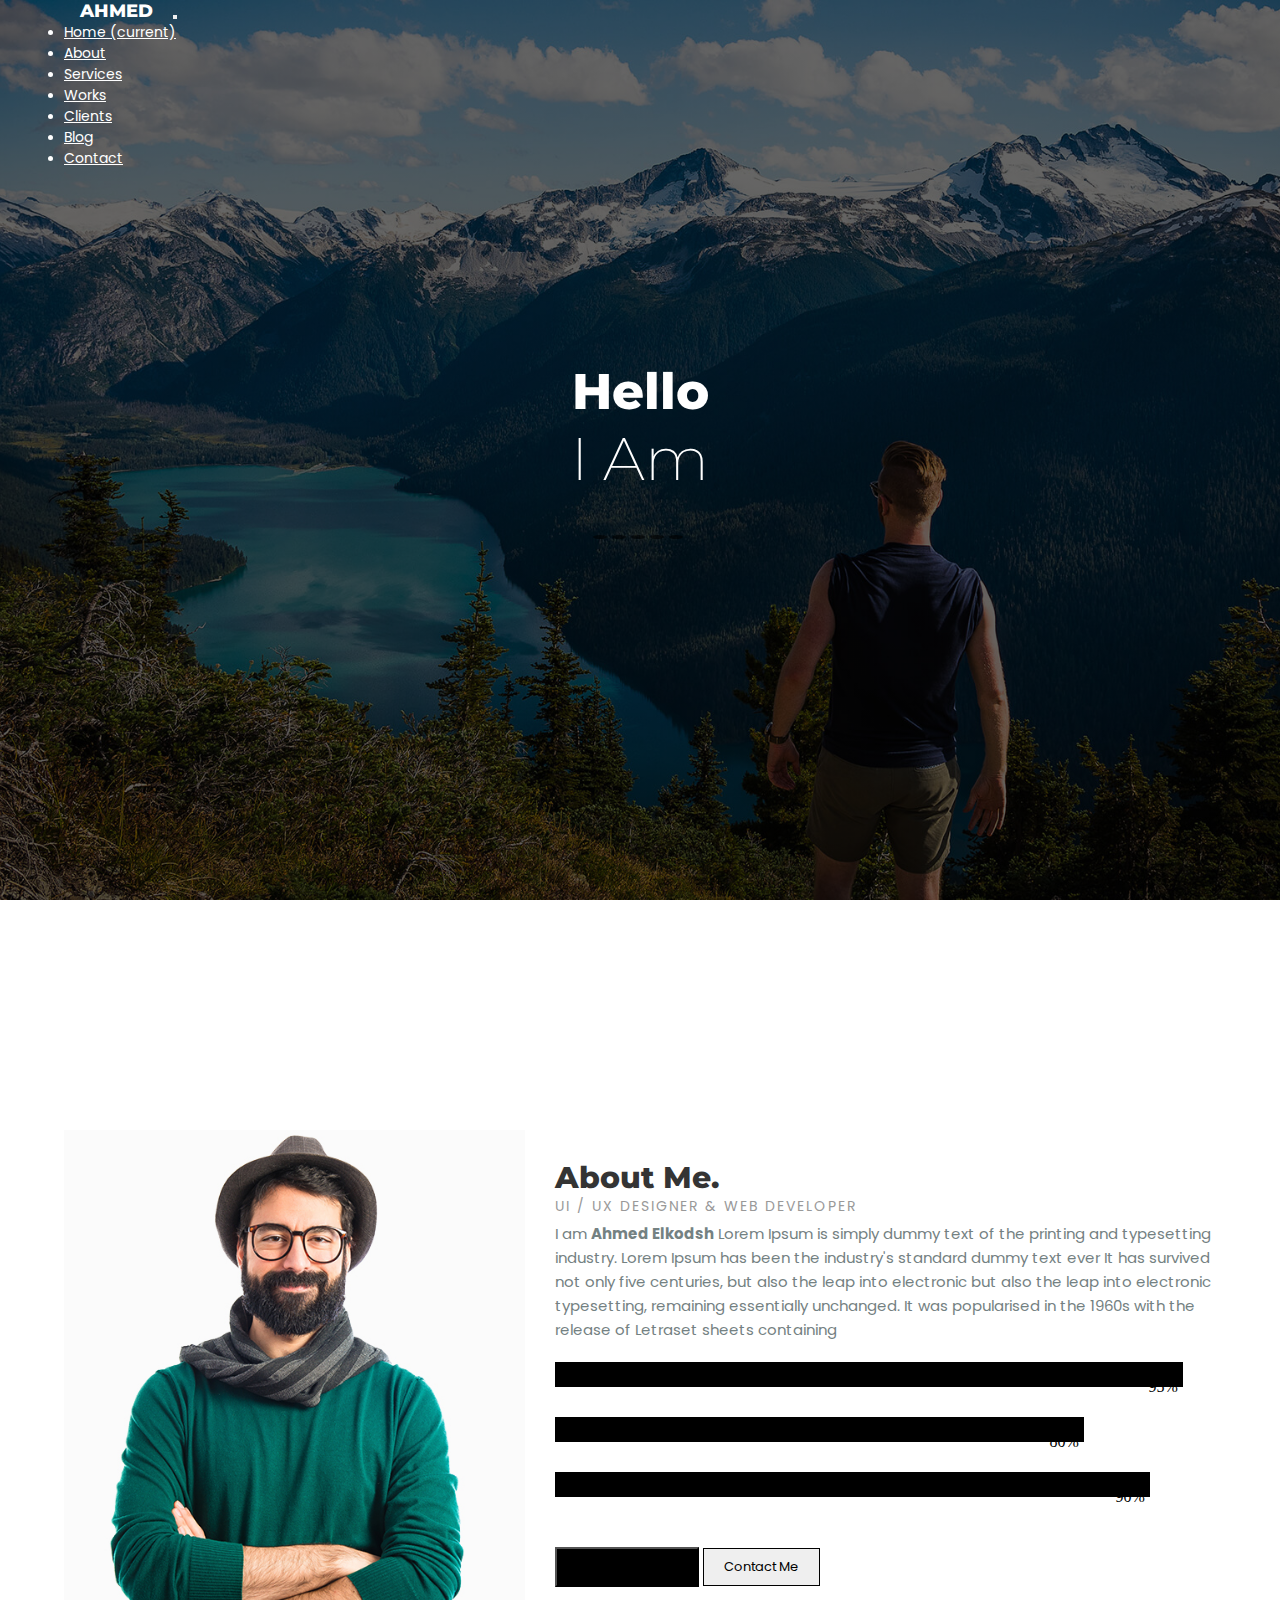
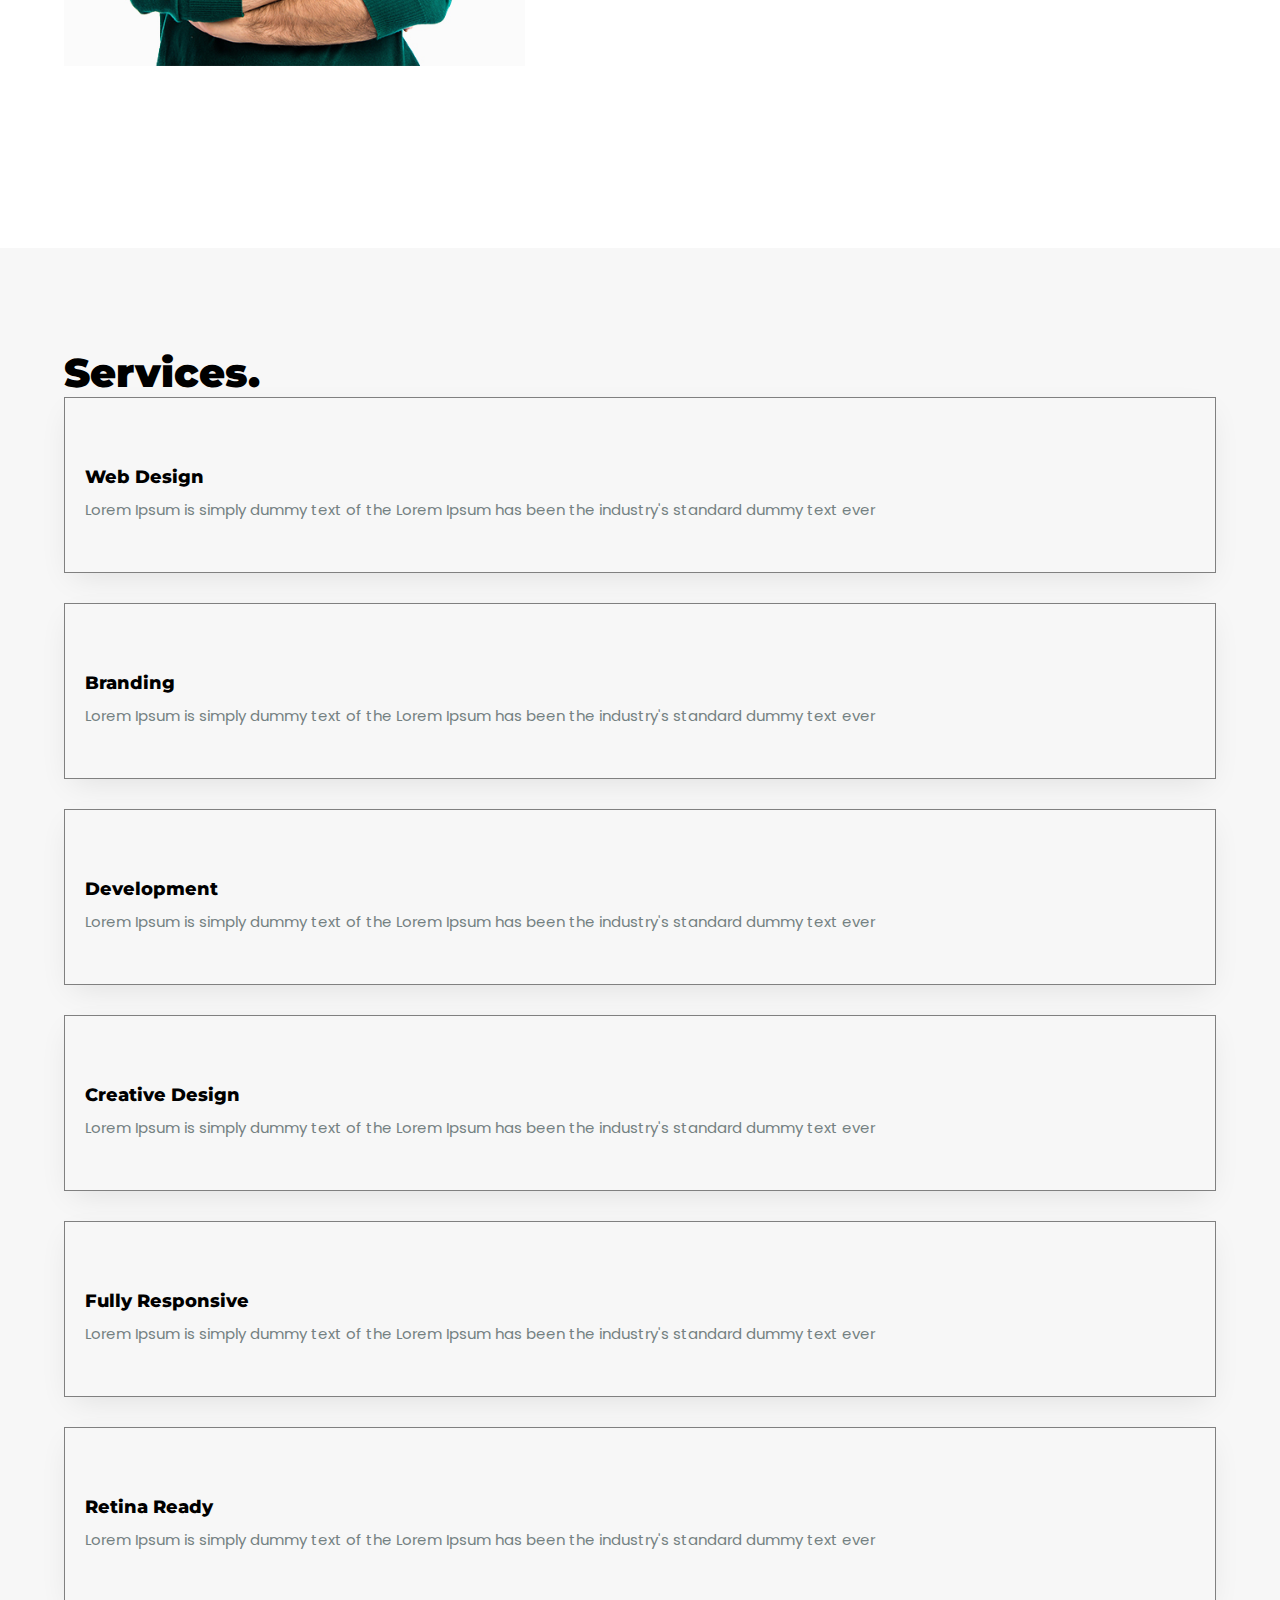
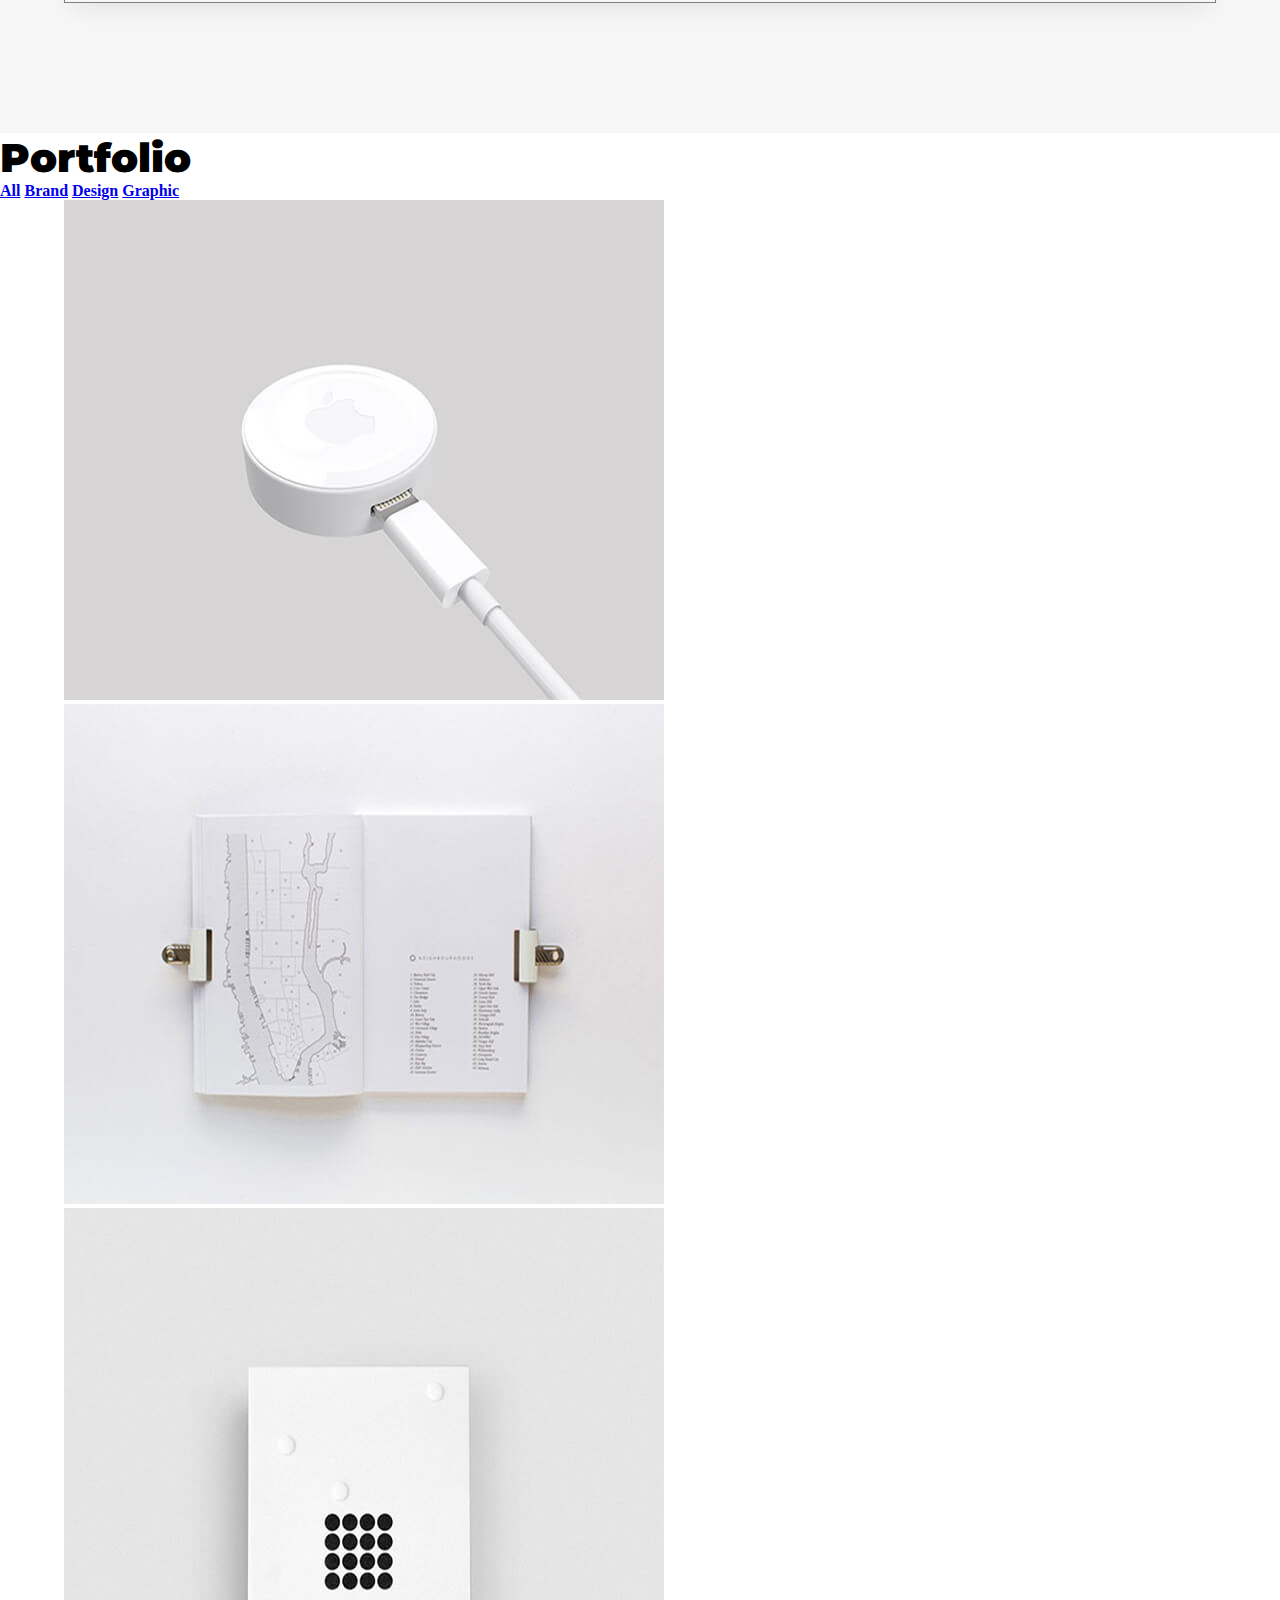
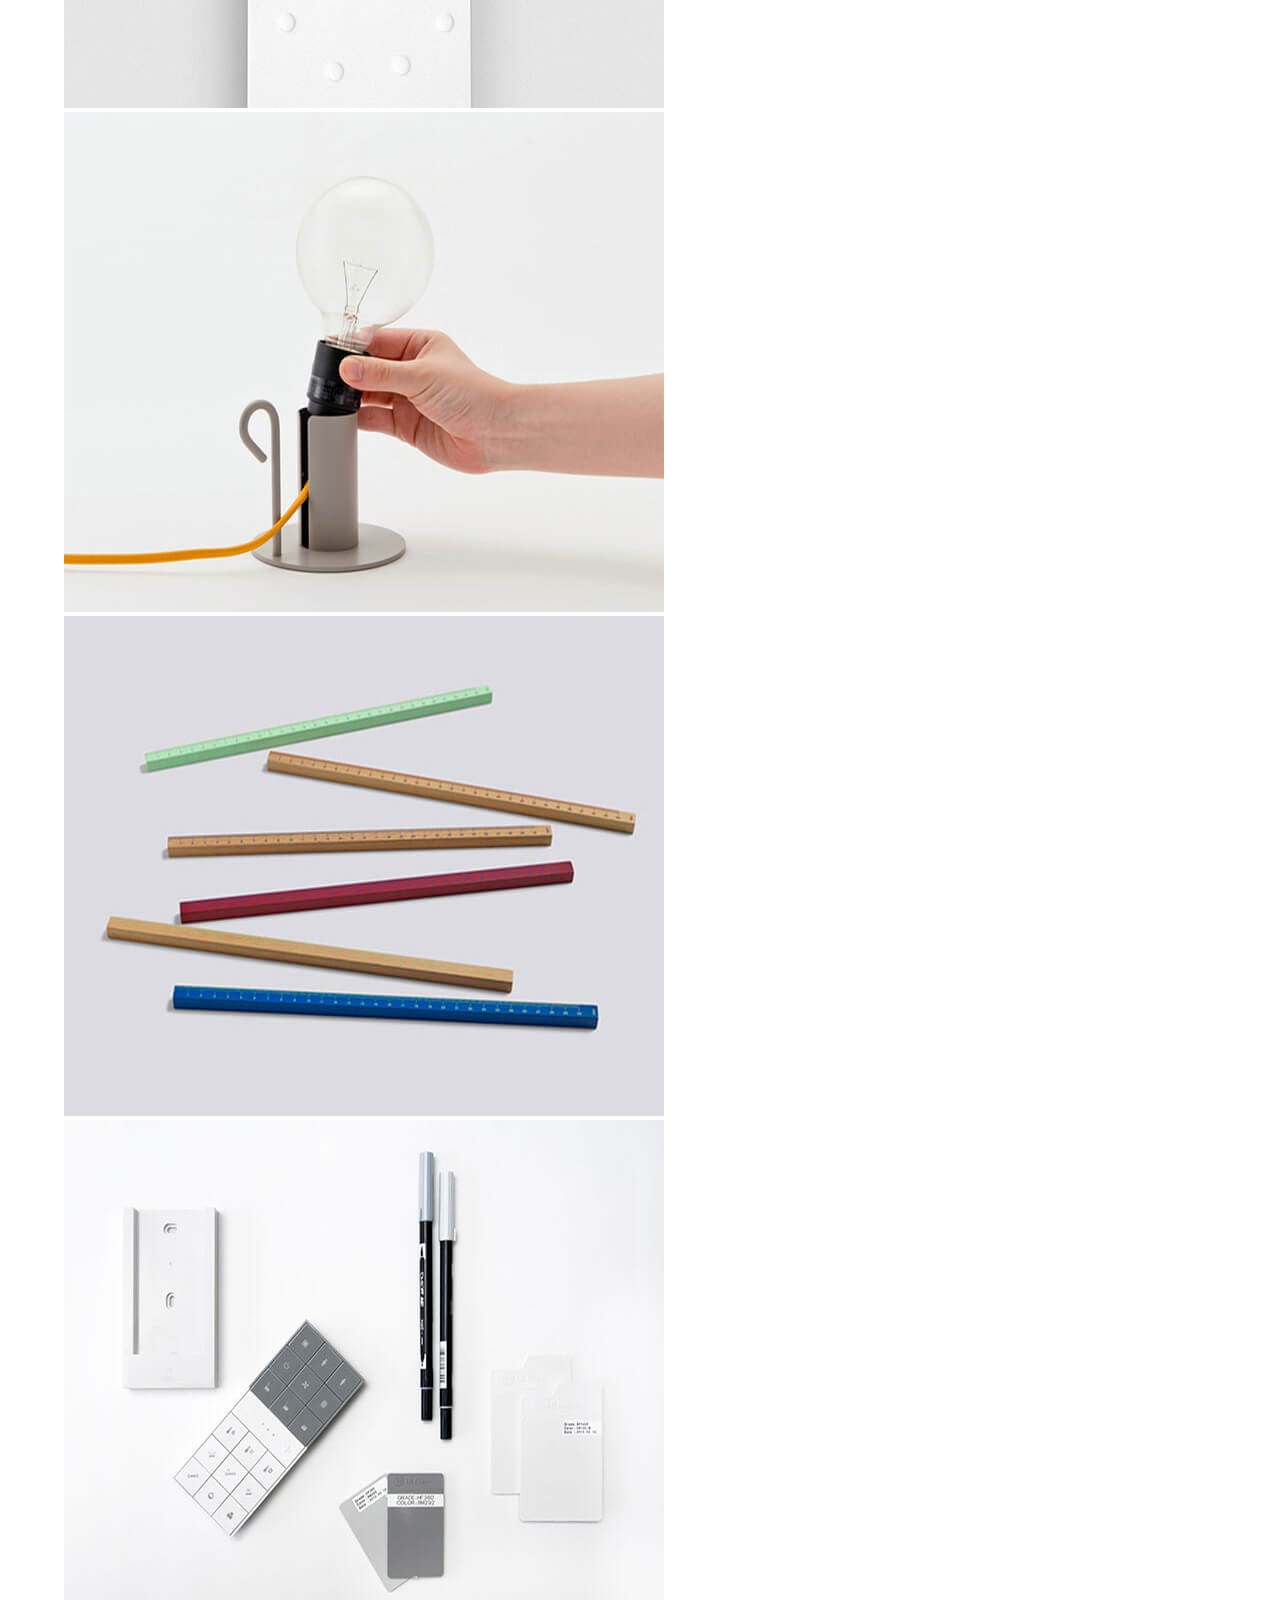
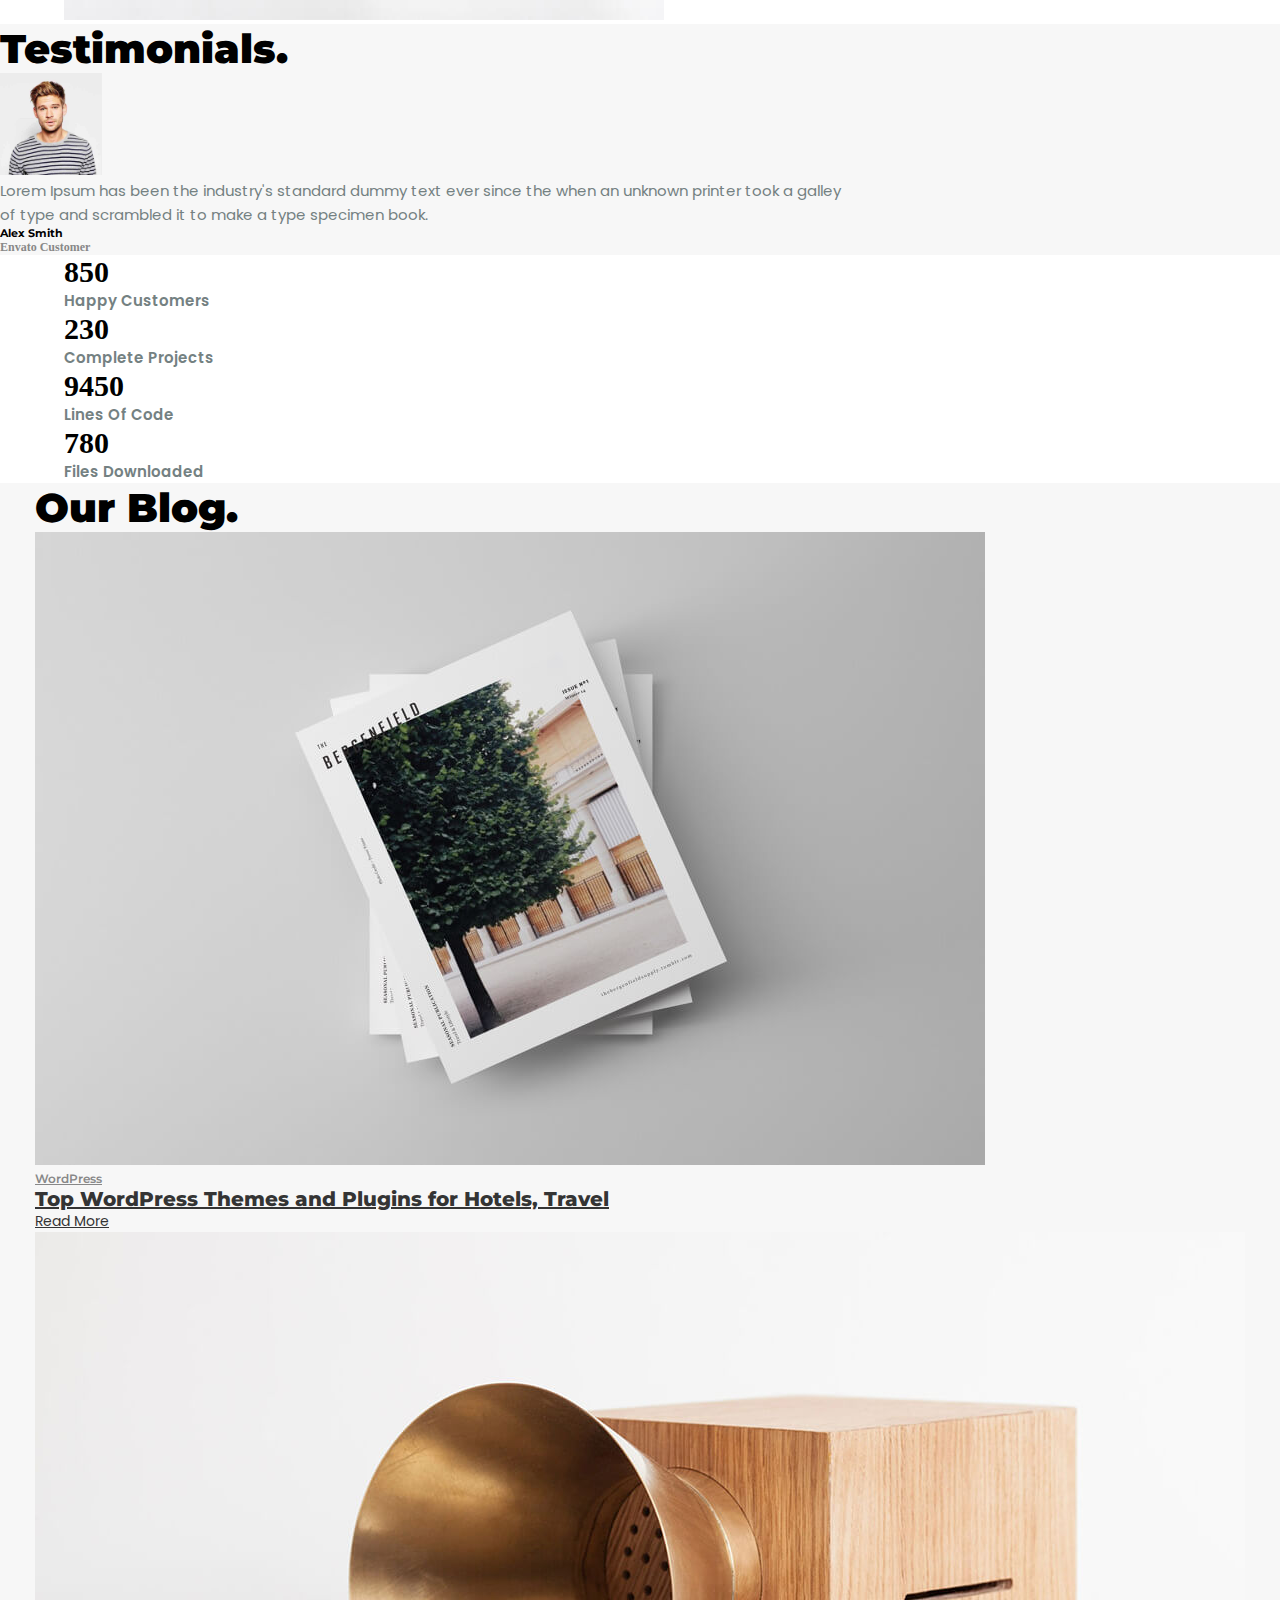
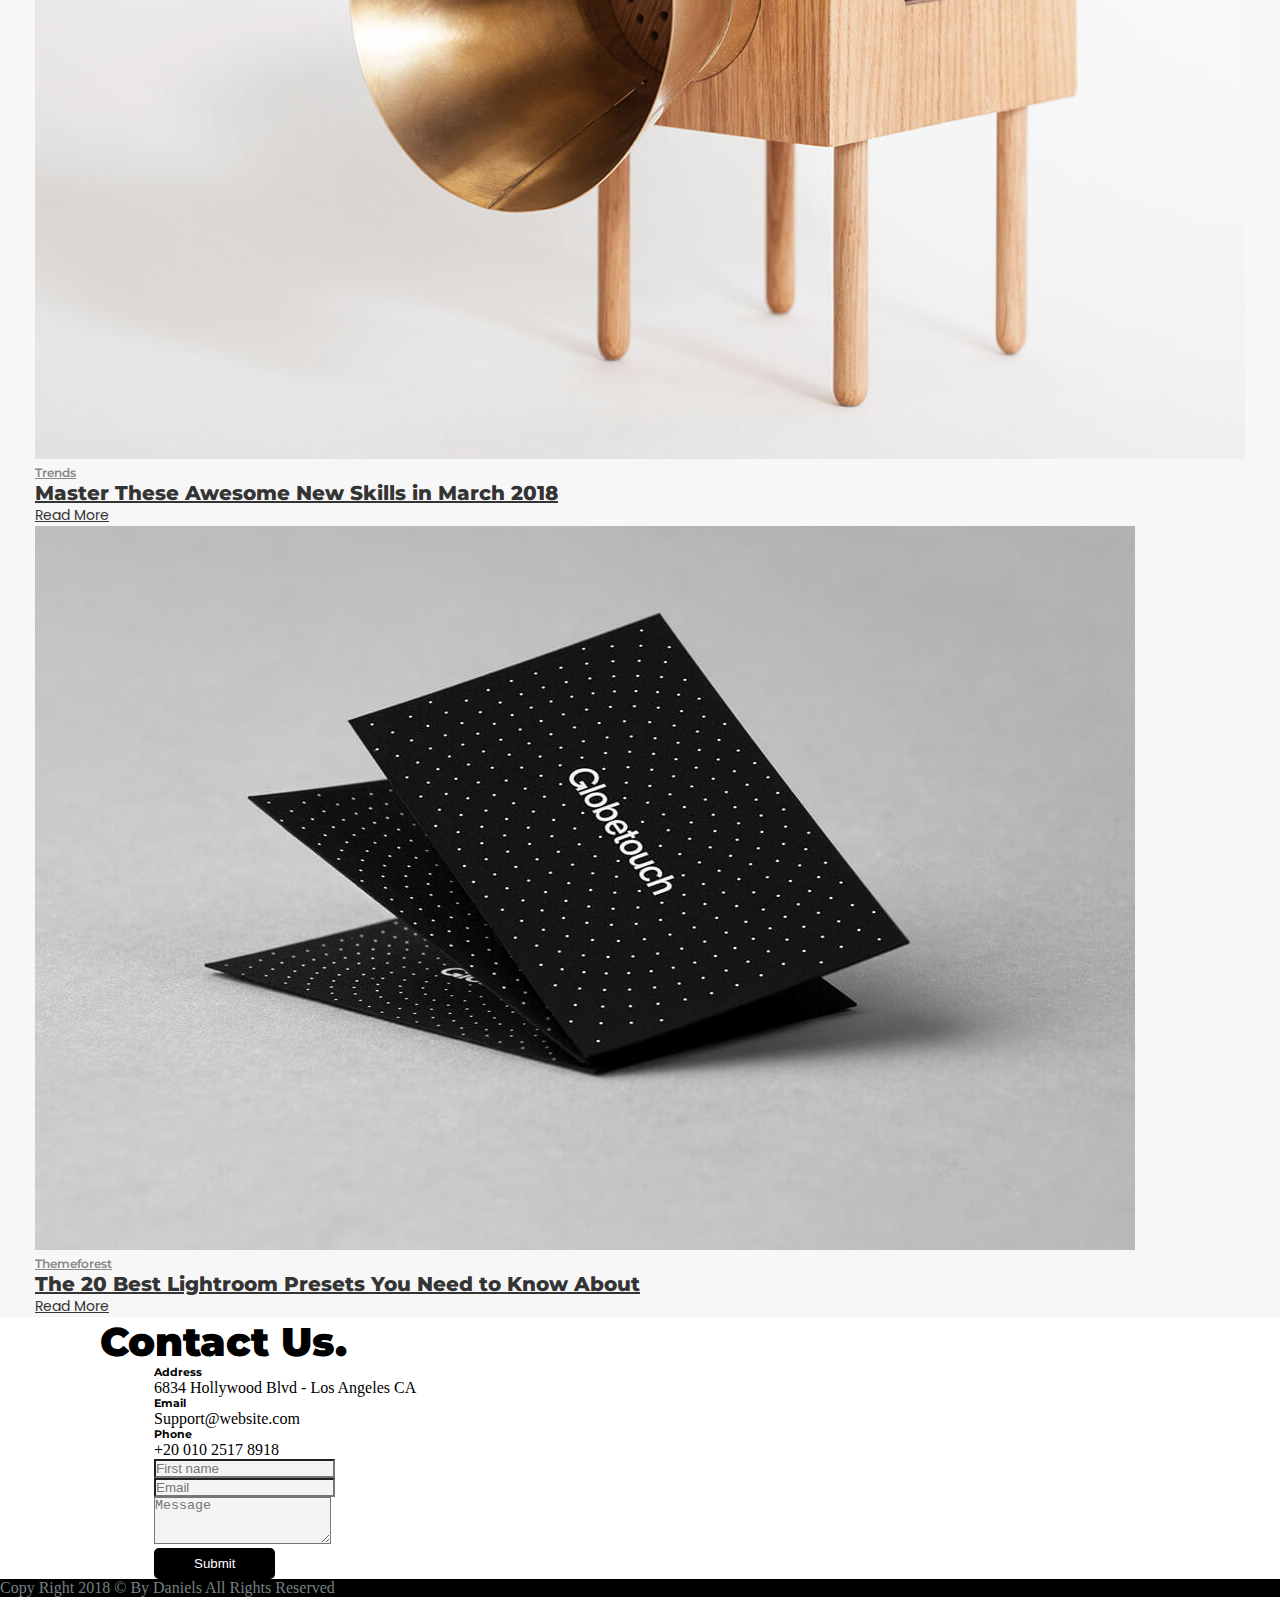
<file: index.html>
<!DOCTYPE html>
<html lang="en">

<head>
  <meta charset="UTF-8">
  <meta name="viewport" content="width=device-width, initial-scale=1.0">
  <link
    href="https://fonts.googleapis.com/css2?family=Poppins:ital,wght@0,100;0,200;0,300;0,400;0,500;0,600;1,200&display=swap"
    rel="stylesheet">
  <link
    href="https://fonts.googleapis.com/css2?family=Montserrat:ital,wght@0,200;0,300;0,400;0,500;0,600;0,700;0,900;1,200;1,300&display=swap"
    rel="stylesheet">
  <link rel="stylesheet" href="https://cdnjs.cloudflare.com/ajax/libs/font-awesome/5.15.1/css/all.min.css"
    integrity="sha512-+4zCK9k+qNFUR5X+cKL9EIR+ZOhtIloNl9GIKS57V1MyNsYpYcUrUeQc9vNfzsWfV28IaLL3i96P9sdNyeRssA=="
    crossorigin="anonymous" />
  <link rel="stylesheet" href="https://cdn.jsdelivr.net/npm/bootstrap@4.5.3/dist/css/bootstrap.min.css"
    integrity="sha384-TX8t27EcRE3e/ihU7zmQxVncDAy5uIKz4rEkgIXeMed4M0jlfIDPvg6uqKI2xXr2" crossorigin="anonymous">


  <link rel="stylesheet" href="./css/style.css">
  <title>Document</title>
</head>

<body>
  <!------------------ Header ------------------>
  <header>
    <!------------------ Navbar ------------------>
    <nav class="navbar navbar-expand-lg bg-transparent fixed-top container o">
      <a href="#" class="logo">AHMED</a>
      <button class="navbar-toggler" type="button" data-toggle="collapse" data-target="#navbarSupportedContent"
        aria-controls="navbarSupportedContent" aria-expanded="false" aria-label="Toggle navigation">
        <span class="navbar-toggler-icon"></span>
      </button>

      <div class="collapse navbar-collapse" id="navbarSupportedContent">
        <ul class="navbar-nav ml-auto">
          <li class="nav-item active pl-4">
            <a class="nav-link active" href="#">Home <span class="sr-only">(current)</span></a>
          </li>
          <li class="nav-item pl-4">
            <a class="nav-link" href="#">About</a>
          </li>
          <li class="nav-item pl-4">
            <a class="nav-link" href="#">Services</a>
          </li>
          <li class="nav-item pl-4">
            <a class="nav-link" href="#">Works</a>
          </li>
          <li class="nav-item pl-4">
            <a class="nav-link" href="#">Clients</a>
          </li>
          <li class="nav-item pl-4">
            <a class="nav-link" href="#">Blog</a>
          </li>
          <li class="nav-item pl-4">
            <a class="nav-link" href="#">Contact</a>
          </li>
        </ul>

      </div>
    </nav>
    <!------------------ /Navbar ------------------>
    <section>
      <h2>Hello</h2>
      <h1>I Am <span></span></h1>
      <div class="icons">
        <a href="#"><i class="fab fa-facebook-f"></i></a>
        <a href="#"><i class="fab fa-twitter"></i></a>
        <a href="#"><i class="fab fa-linkedin-in"></i></a>
        <a href="#"><i class="fab fa-behance"></i></a>
        <a href="#"><i class="fab fa-youtube"></i></a>
      </div>
    </section>
  </header>
  <!------------------ /Header ------------------>

  <!------------------ About -------------------->
  <section class="about-section container">
    <img src="./img/hero.jpg" alt="">

    <div class="inside-about">
      <div class="section-content">
        <h3>About Me.</h3>
        <p class="intro">UI / UX DESIGNER & WEB DEVELOPER</p>
        <p class="text">I am <strong>Ahmed Elkodsh</strong> Lorem Ipsum is simply dummy text of the printing and
          typesetting
          industry. Lorem
          Ipsum has been the industry's standard dummy text ever It has survived not only five centuries, but also the
          leap
          into electronic but also the leap into electronic typesetting, remaining essentially unchanged. It was
          popularised
          in the 1960s
          with the release of Letraset sheets containing</p>
      </div>

      <div class="skills">
        <div class="skill-progress progress item-1">
          <div class="progress-bar bg-dark shadow-lg" role="progressbar" style="width: 95%;" aria-valuenow="95"
            aria-valuemin="0" aria-valuemax="100">
            <div class="fst-part">Web Design</div>
            <div class="scnd-part">95%</div>
          </div>
        </div>
        <div class="skill-progress progress item-2">
          <div class="progress-bar bg-dark shadow-sm" role="progressbar" style="width: 80%;" aria-valuenow="80"
            aria-valuemin="0" aria-valuemax="100">
            <div class="fst-part">Branding</div>
            <div class="scnd-part">80%</div>
          </div>
        </div>
        <div class="skill-progress progress item-3">
          <div class="progress-bar bg-dark shadow-sm" role="progressbar" style="width: 90%;" aria-valuenow="90"
            aria-valuemin="0" aria-valuemax="100">
            <div class="fst-part">Development</div>
            <div class="scnd-part">90%</div>
          </div>
        </div>

        <div class="about-buttons">
          <button type="button" class="btn btn-dark fst-btn">Dowmload C.V.</button>
          <button type="button" class="btn btn-light scnd-btn">Contact Me</button>
        </div>
      </div>
    </div>
  </section>
  <!------------------ /About -------------------->

  <!------------------ Services ------------------>
  <section class="services text-center">
    <div class="container">
      <h3 class="pb-5">Services.</h3>

      <div class="row row-1">
        <div class="col-md-4">
          <div class="item border rounded">
            <i class="fas fa-laptop border fa-2x rounded-circle "></i>
            <h6>Web Design</h6>
            <p class="text">Lorem Ipsum is simply dummy text of the Lorem Ipsum has been the industry's standard dummy
              text
              ever
            </p>
          </div>
        </div>
        <div class="col-md-4">
          <div class="item border rounded">
            <i class="fas fa-bullhorn border fa-2x rounded-circle "></i>
            <h6>Branding</h6>
            <p class="text">Lorem Ipsum is simply dummy text of the Lorem Ipsum has been the industry's standard dummy
              text ever
            </p>
          </div>
        </div>
        <div class="col-md-4">
          <div class="item border rounded">
            <i class="fas fa-umbrella border fa-2x rounded-circle "></i>
            <h6>Development</h6>
            <p class="text">Lorem Ipsum is simply dummy text of the Lorem Ipsum has been the industry's standard dummy
              text ever
            </p>
          </div>
        </div>
        <div class="row row-2">
          <div class="col-md-4 ">
            <div class="item border rounded">
              <i class="far fa-gem border fa-2x rounded-circle "></i>
              <h6>Creative Design</h6>
              <p class="text">Lorem Ipsum is simply dummy text of the Lorem Ipsum has been the industry's standard dummy
                text ever
              </p>
            </div>
          </div>
          <div class="col-md-4 ">
            <div class="item border rounded">
              <i class="fas fa-tv border fa-2x rounded-circle "></i>
              <h6>Fully Responsive</h6>
              <p class="text">Lorem Ipsum is simply dummy text of the Lorem Ipsum has been the industry's standard dummy
                text ever
              </p>
            </div>
          </div>
          <div class="col-md-4 ">
            <div class="item border rounded">
              <i class="fas fa-camera border fa-2x rounded-circle "></i>
              <h6>Retina Ready</h6>
              <p class="text">Lorem Ipsum is simply dummy text of the Lorem Ipsum has been the industry's standard dummy
                text ever
              </p>
            </div>
          </div>
        </div>
  </section>
  <!------------------ /Services ------------------>

  <!------------------ portfolio ------------------>
  <section class="portfolio">
    <h3 class="text-center mt-5 pt-3">Portfolio</h3>
    <nav class="nav d-flex justify-content-center mt-5 mb-5">
      <a class="nav-link text-dark active" href="#">All</a>
      <a class="nav-link text-dark" href="#">Brand</a>
      <a class="nav-link text-dark" href="#">Design</a>
      <a class="nav-link text-dark" href="#">Graphic</a>
    </nav>
    <div class="container">
      <div class="row">
        <div class="col-md-4">
          <div class="img-overlay d-flex flex-column justify-content-center align-items-center">
            <h6>WEB DESIGN</h6>
            <div class="icons">
              <i class="fas fa-unlink border rounded-circle p-2"></i>
              <i class="fas fa-search-plus border rounded-circle p-2"></i>
            </div>
          </div>
          <img class="img-fluid mb-4" src="./img/portfolio/1.jpg" alt="">
        </div>
        <div class="col-md-4">
          <div class="img-overlay d-flex flex-column  justify-content-center align-items-center">
            <h6>WEB DESIGN</h6>
            <div class="icons">
              <i class="fas fa-unlink border rounded-circle p-2"></i>
              <i class="fas fa-search-plus border rounded-circle p-2"></i>
            </div>
          </div>
          <img class="img-fluid" src="./img/portfolio/2.jpg" alt="">
        </div>
        <div class="col-md-4">
          <div class="img-overlay d-flex flex-column  justify-content-center align-items-center">
            <h6>WEB DESIGN</h6>
            <div class="icons">
              <i class="fas fa-unlink border rounded-circle p-2"></i>
              <i class="fas fa-search-plus border rounded-circle p-2"></i>
            </div>
          </div>
          <img class="img-fluid" src="./img/portfolio/3.jpg" alt="">
        </div>
        <div class="col-md-4">

          <img class="img-fluid" src="./img/portfolio/4.jpg" alt="">
          <div class="img-overlay-2 d-flex flex-column  justify-content-center align-items-center">
            <h6>WEB DESIGN</h6>
            <div class="icons">
              <i class="fas fa-unlink border rounded-circle p-2"></i>
              <i class="fas fa-search-plus border rounded-circle p-2"></i>
            </div>
          </div>
        </div>
        <div class="col-md-4">
          <div class="img-overlay-2 d-flex flex-column  justify-content-center align-items-center">
            <h6>WEB DESIGN</h6>
            <div class="icons">
              <i class="fas fa-unlink border rounded-circle p-2"></i>
              <i class="fas fa-search-plus border rounded-circle p-2"></i>
            </div>
          </div>
          <img class="img-fluid" src="./img/portfolio/5.jpg" alt="">
        </div>
        <div class="col-md-4">
          <div class="img-overlay-2 d-flex flex-column  justify-content-center align-items-center">
            <h6>WEB DESIGN</h6>
            <div class="icons">
              <i class="fas fa-unlink border rounded-circle p-2"></i>
              <i class="fas fa-search-plus border rounded-circle p-2"></i>
            </div>
          </div>
          <img class="img-fluid" src="./img/portfolio/6.jpg" alt="">
        </div>
      </div>
    </div>
  </section>
  <!------------------ /portfolio ------------------>

  <!------------------ Testimonials ------------------>
  <section class="testimonials">
    <h3 class="mt-5 pt-5 mb-5 pb-5 text-center">Testimonials.</h3>
    <img class="img-fluid mx-auto d-block rounded-circle pb-3" src="./img/clients/1.jpg" alt="">
    <p class="text text-center pb-3">Lorem Ipsum has been the industry's standard dummy text ever since the when an
      unknown
      printer
      took a galley<br>of type and scrambled it to make a type specimen book.</p>
    <h6 class="text-center customer">Alex Smith</h6>
    <p class="pb-5 mb-5 text-center customer-title">Envato Customer</p>
  </section>
  <!------------------ End Testimonials ------------------>

  <!------------------ Numbers ------------------>
  <section class="numbers mt-5 pt-5 mb-5 pb-5">
    <div class="container text-center">
      <div class="row">
        <div class="col-md-3">
          <i class="fas fa-users fa-2x mb-3"></i>
          <p class="num">850</p>
          <p class="num-text">Happy Customers</p>
        </div>
        <div class="col-md-3">
          <i class="fas fa-thumbs-up fa-2x mb-3"></i>
          <p class="num">230</p>
          <p class="num-text">Complete Projects</p>
        </div>
        <div class="col-md-3">
          <i class="fas fa-bullhorn fa-2x mb-3"></i>
          <p class="num">9450</p>
          <p class="num-text">Lines Of Code</p>
        </div>
        <div class="col-md-3">
          <i class="fas fa-cloud-download-alt fa-2x mb-3"></i>
          <p class="num">780</p>
          <p class="num-text">Files Downloaded</p>
        </div>
      </div>
    </div>
  </section>
  <!------------------ /Numbers ------------------>

  <!------------------ Blog ------------------>
  <section class="blog py-5 my-5">
    <h3 class="text-center py-5">Our Blog.</h3>
    <div class="row">

      <div class="col-md-4">
        <div class="card">
          <div class="image">
            <img class="card-img-top" src="./img/blog/1.jpg" alt="Card image cap">
          </div>
          <div class="card-body">
            <a href="#" class="card-title">WordPress</a>
            <p><a href="#" class="card-text">Top WordPress Themes and Plugins for Hotels, Travel</a></p>
            <a href="#" class="read-more">Read More</a>
          </div>
        </div>
      </div>
      <div class="col-md-4">
        <div class="card">
          <div class="image">
            <img class="card-img-top" src="./img/blog/2.jpg" alt="Card image cap">
          </div>
          <div class="card-body">
            <a href="#" class="card-title">Trends</a>
            <p><a href="#" class="card-text">Master These Awesome New Skills in March 2018</a></p>
            <a href="#" class="read-more">Read More</a>
          </div>
        </div>
      </div>
      <div class="col-md-4">
        <div class="card">
          <div class="image">
            <img class=" card-img-top" src="./img/blog/3.jpg" alt="Card image cap">
          </div>
          <div class="card-body">
            <a href="#" class="card-title mb-4 mt-4">Themeforest</a>
            <p><a href="#" class="card-text pb-3">The 20 Best Lightroom Presets You Need to Know About</a></p>
            <a href="#" class="read-more pb-2">Read More</a>
          </div>
        </div>
      </div>
    </div>
    </div>
  </section>
  <!------------------ /Blog ------------------>

  <!------------------ Contact ------------------>
  <section class="contact py-5 my-5 ">
    <h3 class="pb-5 mb-3 text-center">Contact Us.</h3>
    <div class="container">
      <div class="row mb-3 pb-5 text-center">

        <div class="col-md-4">
          <i class="fas fa-location-arrow border rounded-circle p-3 m-3"></i>
          <h6>Address</h6>
          <p>6834 Hollywood Blvd - Los Angeles CA</p>
        </div>
        <div class="col-md-4">
          <i class="fas fa-envelope border rounded-circle p-3 m-3"></i>
          <h6>Email</h6>
          <p>Support@website.com</p>
        </div>
        <div class="col-md-4">
          <i class="fas fa-phone-alt border rounded-circle p-3 m-3"></i>
          <h6>Phone</h6>
          <p>+20 010 2517 8918</p>
        </div>
      </div>
      <form>
        <div class="row">
          <div class="col">
            <input type="text" class="form-control" placeholder="First name">
          </div>
          <div class="col mb-3">
            <input type="email" class="form-control" placeholder="Email">
          </div>
        </div>
        <div class="form-group">
          <textarea class="form-control" rows="3" placeholder="Message"></textarea>
        </div>
        <button type="submit">Submit</button>
      </form>

    </div>
  </section>
  <!------------------ /Contact ------------------>

  <!------------------ Footer ------------------>
  <footer class="text-center py-4">
    Copy Right 2018 © By Daniels All Rights Reserved
  </footer>
  <!------------------ /Footer ------------------>



  <script src="https://code.jquery.com/jquery-3.5.1.slim.min.js"
    integrity="sha384-DfXdz2htPH0lsSSs5nCTpuj/zy4C+OGpamoFVy38MVBnE+IbbVYUew+OrCXaRkfj"
    crossorigin="anonymous"></script>
  <script src="https://cdn.jsdelivr.net/npm/bootstrap@4.5.3/dist/js/bootstrap.bundle.min.js"
    integrity="sha384-ho+j7jyWK8fNQe+A12Hb8AhRq26LrZ/JpcUGGOn+Y7RsweNrtN/tE3MoK7ZeZDyx"
    crossorigin="anonymous"></script>
</body>

</html>
</file>
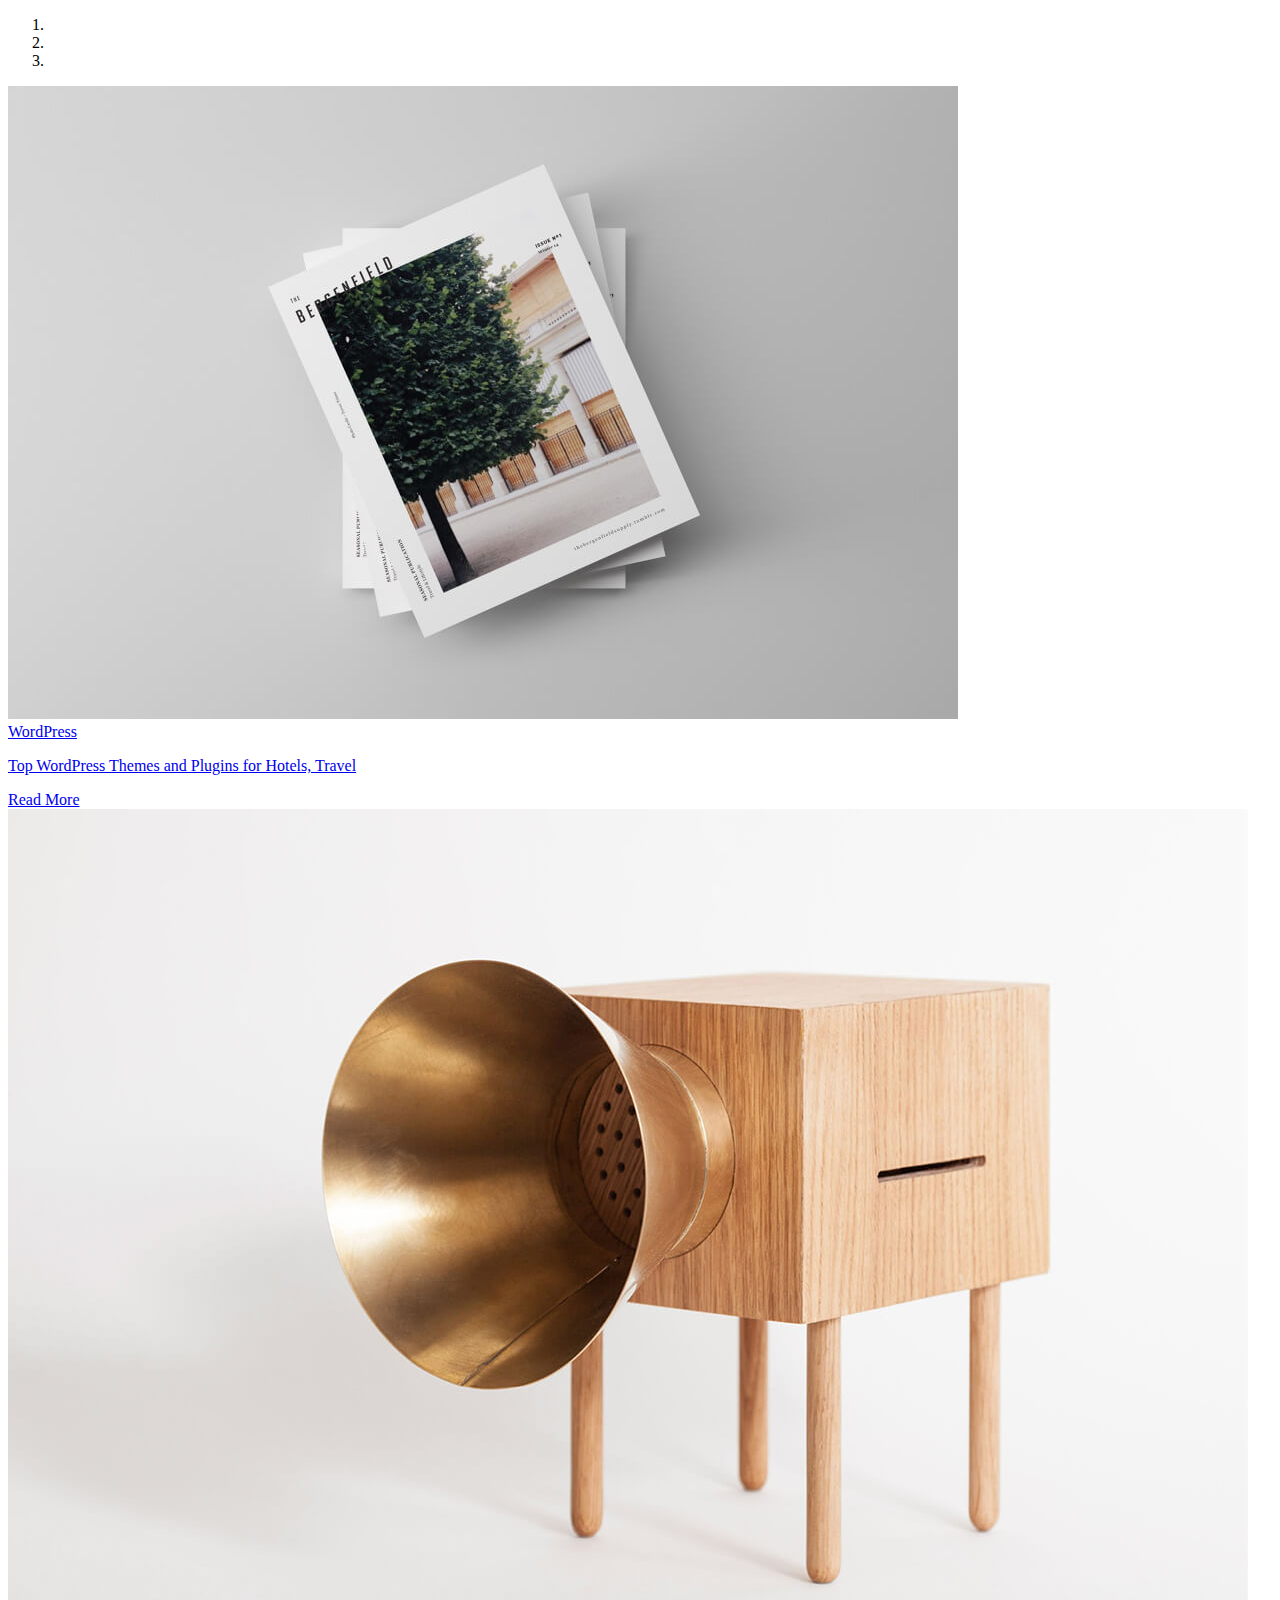
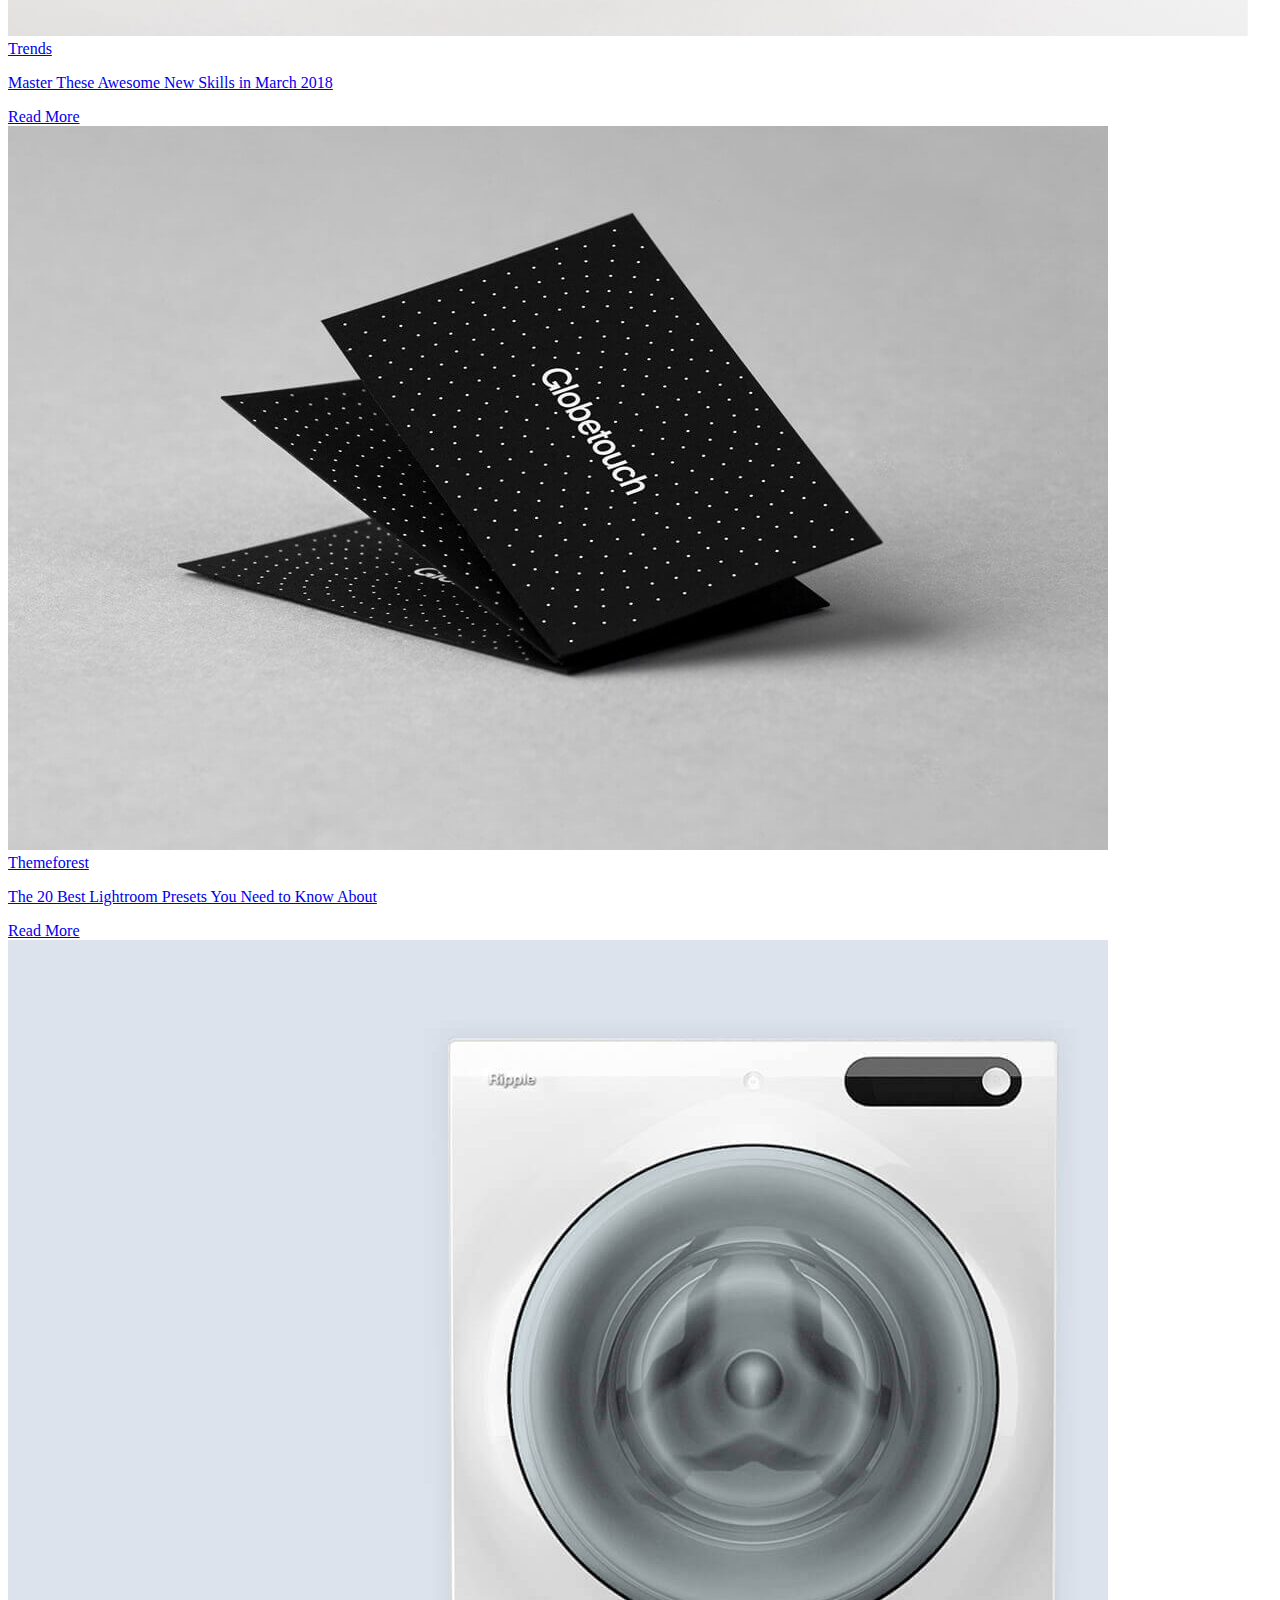
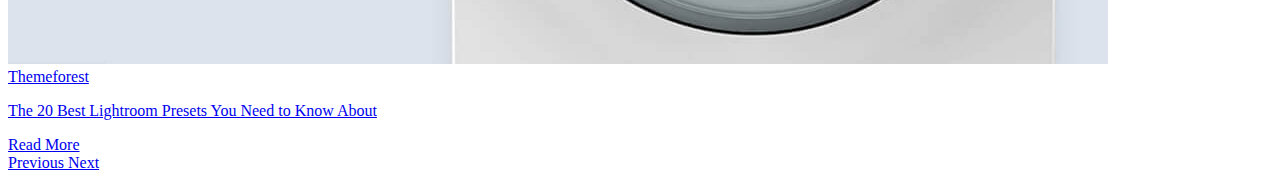
<file: test/test.html>
<!DOCTYPE html>
<html lang="en">

<head>
  <meta charset="UTF-8">
  <meta name="viewport" content="width=device-width, initial-scale=1.0">
  <link
    href="https://fonts.googleapis.com/css2?family=Poppins:ital,wght@0,100;0,200;0,300;0,400;0,500;0,600;1,200&display=swap"
    rel="stylesheet">
  <link
    href="https://fonts.googleapis.com/css2?family=Montserrat:ital,wght@0,200;0,300;0,400;0,500;0,600;0,700;0,900;1,200;1,300&display=swap"
    rel="stylesheet">
  <link rel="stylesheet" href="https://cdnjs.cloudflare.com/ajax/libs/font-awesome/5.15.1/css/all.min.css"
    integrity="sha512-+4zCK9k+qNFUR5X+cKL9EIR+ZOhtIloNl9GIKS57V1MyNsYpYcUrUeQc9vNfzsWfV28IaLL3i96P9sdNyeRssA=="
    crossorigin="anonymous" />
  <link rel="stylesheet" href="https://cdn.jsdelivr.net/npm/bootstrap@4.5.3/dist/css/bootstrap.min.css"
    integrity="sha384-TX8t27EcRE3e/ihU7zmQxVncDAy5uIKz4rEkgIXeMed4M0jlfIDPvg6uqKI2xXr2" crossorigin="anonymous">
  <link rel="stylesheet" href="test.css">
  <title>Document</title>
</head>

<body>


  <div id="carouselExampleIndicators" class="carousel slide" data-ride="carousel">
    <ol class="carousel-indicators">
      <li data-target="#carouselExampleIndicators" data-slide-to="0" class="active"></li>
      <li data-target="#carouselExampleIndicators" data-slide-to="1"></li>
      <li data-target="#carouselExampleIndicators" data-slide-to="2"></li>
    </ol>
    <div class="carousel-inner">
      <div class="carousel-item active">
        <div class="card">
          <img class="card-img-top" src="../img/blog/1.jpg" alt="Card image cap">
          <div class="card-body">
            <a href="#" class="card-title">WordPress</a>
            <p><a href="#" class="card-text">Top WordPress Themes and Plugins for Hotels, Travel</a></p>
            <a href="#" class="read-more">Read More</a>
          </div>
        </div>
      </div>
      <div class="carousel-item">
        <div class="card">
          <img class="card-img-top" src="../img/blog/2.jpg" alt="Card image cap">
          <div class="card-body">
            <a href="#" class="card-title">Trends</a>
            <p><a href="#" class="card-text">Master These Awesome New Skills in March 2018</a></p>
            <a href="#" class="read-more">Read More</a>
          </div>
        </div>
      </div>
      <div class="carousel-item">
        <div class="card">
          <img class=" card-img-top" src="../img/blog/3.jpg" alt="Card image cap">
          <div class="card-body">
            <a href="#" class="card-title mb-4 mt-4">Themeforest</a>
            <p><a href="#" class="card-text pb-3">The 20 Best Lightroom Presets You Need to Know About</a></p>
            <a href="#" class="read-more pb-2">Read More</a>
          </div>
        </div>
      </div>
      <div class="carousel-item">
        <div class="card">
          <img class=" card-img-top" src="../img/blog/4.jpg" alt="Card image cap">
          <div class="card-body">
            <a href="#" class="card-title mb-4 mt-4">Themeforest</a>
            <p><a href="#" class="card-text pb-3">The 20 Best Lightroom Presets You Need to Know About</a></p>
            <a href="#" class="read-more pb-2">Read More</a>
          </div>
        </div>
      </div>
    </div>


    <a class="carousel-control-prev" href="#carouselExampleIndicators" role="button" data-slide="prev">
      <span class="carousel-control-prev-icon" aria-hidden="true"></span>
      <span class="sr-only">Previous</span>
    </a>
    <a class="carousel-control-next" href="#carouselExampleIndicators" role="button" data-slide="next">
      <span class="carousel-control-next-icon" aria-hidden="true"></span>
      <span class="sr-only">Next</span>
    </a>
  </div>



  <script src="https://code.jquery.com/jquery-3.5.1.slim.min.js"
    integrity="sha384-DfXdz2htPH0lsSSs5nCTpuj/zy4C+OGpamoFVy38MVBnE+IbbVYUew+OrCXaRkfj"
    crossorigin="anonymous"></script>
  <script src="https://cdn.jsdelivr.net/npm/bootstrap@4.5.3/dist/js/bootstrap.bundle.min.js"
    integrity="sha384-ho+j7jyWK8fNQe+A12Hb8AhRq26LrZ/JpcUGGOn+Y7RsweNrtN/tE3MoK7ZeZDyx"
    crossorigin="anonymous"></script>
</body>

</html>
</file>
<file: css/style.css>
/******************** General Styling *********************/
* {
  margin: 0;
  padding: 0;
  box-sizing: border-box;
}

.container {
  width: 90%;
  margin: auto;
}

h1, h2, h3, h4, h5, h6 {
  font-family: 'Montserrat', sans-serif;
}

h3 {
  font-weight: 900;
  font-size: 40px;
}

.text {
  color: #748182;
  font-family: 'Poppins', sans-serif;
  font-weight: 400;
  font-size: 15px;
  line-height: 24px;
}

.bg-dark,
.btn-dark {
  background-color: black !important;
}
/******************** End General Styling *********************/

/******************** Navbar *********************************/

nav .logo {
  text-decoration: none;
  color: #fff;
  padding: 2rem 1rem;
  font-family: 'Montserrat', sans-serif;
  font-weight: 800;
  font-size: 18px;
}

nav ul li a {
  font-family: 'Poppins', sans-serif;
  font-size: 14px;
  cursor: pointer;
  color: #fff;
}

nav li a:hover,
.active {
  text-decoration: underline;
}
/******************** End Navbar *********************/

/******************** Header ************************/
header {
  height: 100vh;
  background: linear-gradient(rgba(0,0,0,0.6), rgba(0,0,0,.6)), 
              url(../img/bg.jpg) no-repeat center center/cover;
  color: #fff;
  position: relative;
}

header section {
  position: absolute;
  left: 0;
  top: 0;
  width: 100%;
  height: 100vh;
  display: flex;
  justify-content: center;
  align-items: center;
  text-align: center;
  flex-direction: column;
}

header section h2 {
  font-weight: 800;
  font-size: 50px;
}

header section h1 {
  font-weight: 200;
  font-size: 60px;
}

header section h1 span:before {
  content: '';
  animation: animate infinite 10s;
}
@keyframes animate {
  0% {
    content: 'Frontend';
  }
  20% {
    content: 'Backend';
  }
  40% {
    content: 'Developer';
  }
  60% {
    content: 'Designer';
  }
  80% {
    content: 'Photographer';
  }
  100% {
    content: 'Freelancer';
  }
}

header section .icons {
  display: flex;
  flex-direction: row;
  margin-top: 40px;
}

header section .icons a {
  background-color: rgba(0,0,0,.6);
  color: #fff;
  margin-right: 5px;
  padding: 2px 7px;
  border-radius: 50%;
}
/******************** End Header *********************/

/******************** About *************************/
.about-section {
  margin-top: 3rem;
  height: 100vh;
  display: flex;
  justify-content: center;
  align-items: center;
}

.about-section .inside-about {
  margin-top: -50px;
  margin-left: 30px;
}

.about-section img {
  width: 40%;
}

.about-section .section-content {
  display: flex;
  height: 85%;
  flex-direction: column;
  align-items: flex-start;
}

.about-section .section-content h3 {
  font-weight: 800;
  font-size: 30px;
  color: #343434;
}

.about-section .intro {
  font-family: 'Poppins', sans-serif;
  font-weight: 400;
  font-size: 14px;
  color: #999999;
  letter-spacing: 2px;
  padding-bottom: 5px;
}

.about-section .skills .progress,
.about-section .skills .progress-bar {
  height: 25px;
}

.about-section .skills .progress-bar .fst-part {
  text-align: left !important;
  font-size: 13px;
  font-weight: 500;
  padding-left: 10px;
}

.about-section .skills .progress-bar .scnd-part {
  text-align: right !important;
  padding-right: 5px;
}

.about-section .skills .item-1 {
  margin-top: 20px;
}
.about-section .skills .item-2 {
  margin-top: 30px;
}

.about-section .skills .item-3 {
  margin-top: 30px;
}

.about-buttons .btn {
  font-family: 'Poppins', sans-serif;
  font-size: 13px;
  margin-top: 50px;
  padding: 8px 20px;
}

.about-buttons .fst-btn {
  transition: all 1s ease;
}

.about-buttons .scnd-btn {
  border: 1px solid black;
  transition: all 1s ease;
}

.about-buttons .fst-btn:hover {
  background-color: #fff !important;
  color: black;
} 

.about-buttons .scnd-btn:hover {
  background-color: black !important;
  color: #fff;
}
/******************** End About *************************/

/******************** Services *************************/
.services {
  background-color: #F7F7F7;
  padding: 100px 0;
}

.services .item {
  padding: 50px 20px;
  margin-bottom: 30px;
  border: 1px solid gray;
  box-shadow: 0px 10px 30px -8px rgba(0, 0, 0, 0.1);
}

.services i {
  background-color: #F7F7F7;
  padding: 20px;
  margin-bottom: 20px;
  transition: all 1s;
}

.services i:hover {
  background-color: black;
  color: #fff;
}

.services h6 {
  font-weight: 800;
  font-size: 18px;
  padding-bottom: 10px;
}

/******************** End Services *************************/

/******************** Portfolio *************************/
.portfolio a {
  font-weight: 700;
  font-size: 16px;
}

.portfolio img {
  position: relative;
}

.portfolio .img-overlay {
  background-color: #fff;
  width: 90%;
  height: 90%;
  position: absolute;
  top: 1%;
  left: 5%;
  z-index: 1;
  opacity: 0;
  transform: translate(0%, 1%);
  transition: all 1s;
}

.portfolio .img-overlay-2 {
  background-color: #fff;
  width: 90%;
  height: 97%;
  position: absolute;
  top: 1%;
  left: 5%;
  z-index: 1;
  opacity: 0;
  transform: translate(0%, 1%);
  transition: all 1s;
}

.portfolio .img-overlay h6,
.portfolio .img-overlay-2 h6  {
  font-size: 12px;
  letter-spacing: 2px;
  transform: translate(0%, -100%);
  opacity: 0;
  transition: all 1s;
}

.portfolio .img-overlay .icons,
.portfolio .img-overlay-2 .icons {
  transform: translate(0%, 100%);
  opacity: 0;
  transition: all 1s;
}

.portfolio .img-overlay .icons i,
.portfolio .img-overlay-2 .icons i {
  background-color: #000;
  color: #fff;
}

.portfolio .img-overlay .icons i:hover,
.portfolio .img-overlay-2 .icons i:hover {
  background-color: #fff;
  color: #000;
}

.portfolio .img-overlay:hover,
.portfolio img:hover .img-overlay,
.portfolio .img-overlay-2:hover {
  opacity: 1;
  transform: translate(0%, 0%);
}

.portfolio .img-overlay:hover h6 {
  transform: translate(0%, 0%);
  opacity: 1;
}

.portfolio .img-overlay:hover .icons {
  transform: translate(0%, 20%);
  opacity: 1;
}

.portfolio .img-overlay-2:hover h6 {
  transform: translate(0%, 0%);
  opacity: 1;
}

.portfolio .img-overlay-2:hover .icons {
  transform: translate(0%, 20%);
  opacity: 1;
}
/******************** /Portfolio *************************/

/******************** Testimonials *************************/
.testimonials {
  background-color: #F7F7F7;
}

.testimonials img {
  width: 8%;
}

.testimonials .customer-title {
  font-weight: 600;
  font-size: 12px;
  color: #888;
}
/******************** /Testimonials *************************/

/******************** Numbers *************************/
.numbers .num {
  font-weight: 900;
  font-size: 30px;
}

.numbers .num-text {
  font-family: 'Poppins', sans-serif;
  font-weight: 600;
  font-size: 15px;
  color: #748182;
}

/******************** /Numbers *************************/

/******************** Blog *************************/
.blog {
  padding: 0 35px;
  background-color: #F7F7F7;
}

.blog .image{
  overflow: hidden ;
}

.blog .card img:hover {
  transition: all 1s;
}

.blog .card img:hover {
  transform: scale(1.2);
  overflow: hidden;
}

.blog .card-title {
  font-family: 'Montserrat', sans-serif;
  font-weight: 600;
  font-size: 12px;
  color: #888;
}

.blog .card-text {
  font-family: 'Montserrat', sans-serif;
  font-weight: 800;
  font-size: 20px;
  color: #343434;
  padding-right: 0px;
}

.blog .read-more {
  font-family: 'Poppins', sans-serif;
  font-size: 14px;
  font-weight: 400;
  color: #343434;
  text-decoration: underline;
}
/******************** /Blog *************************/

/******************** Contant *************************/
.contact {
  padding: 0 100px;
}

.contact i {
  background-color: #F7F7F7;
  transition: all 1s;
}
.contact i:hover {
  background-color: #000;
  color: #fff;
}

.contact form input,
.contact form textarea{
  background-color:#f4f4f4;
}

.contact button {
  padding: 8px 40px;
  background-color: #000;
  color: #fff;
  border-radius: 5px;
  border: none;
  transition: all 1s;
}

.contact button:hover {
  background-color: #fff;
  color: black;
  border: 1px solid black;
}
/******************** /Contant *************************/

/******************** Footer *************************/
footer {
  background-color: #000;
  color: #748182;
}
</file>
<file: test/test.css>
* {
  box-sizing: border-box;
}

.item {
  padding: 50px 20px;
  /* border: 1px solid gray; */
}

img {
  /* width: 50%; */
}
</file>
